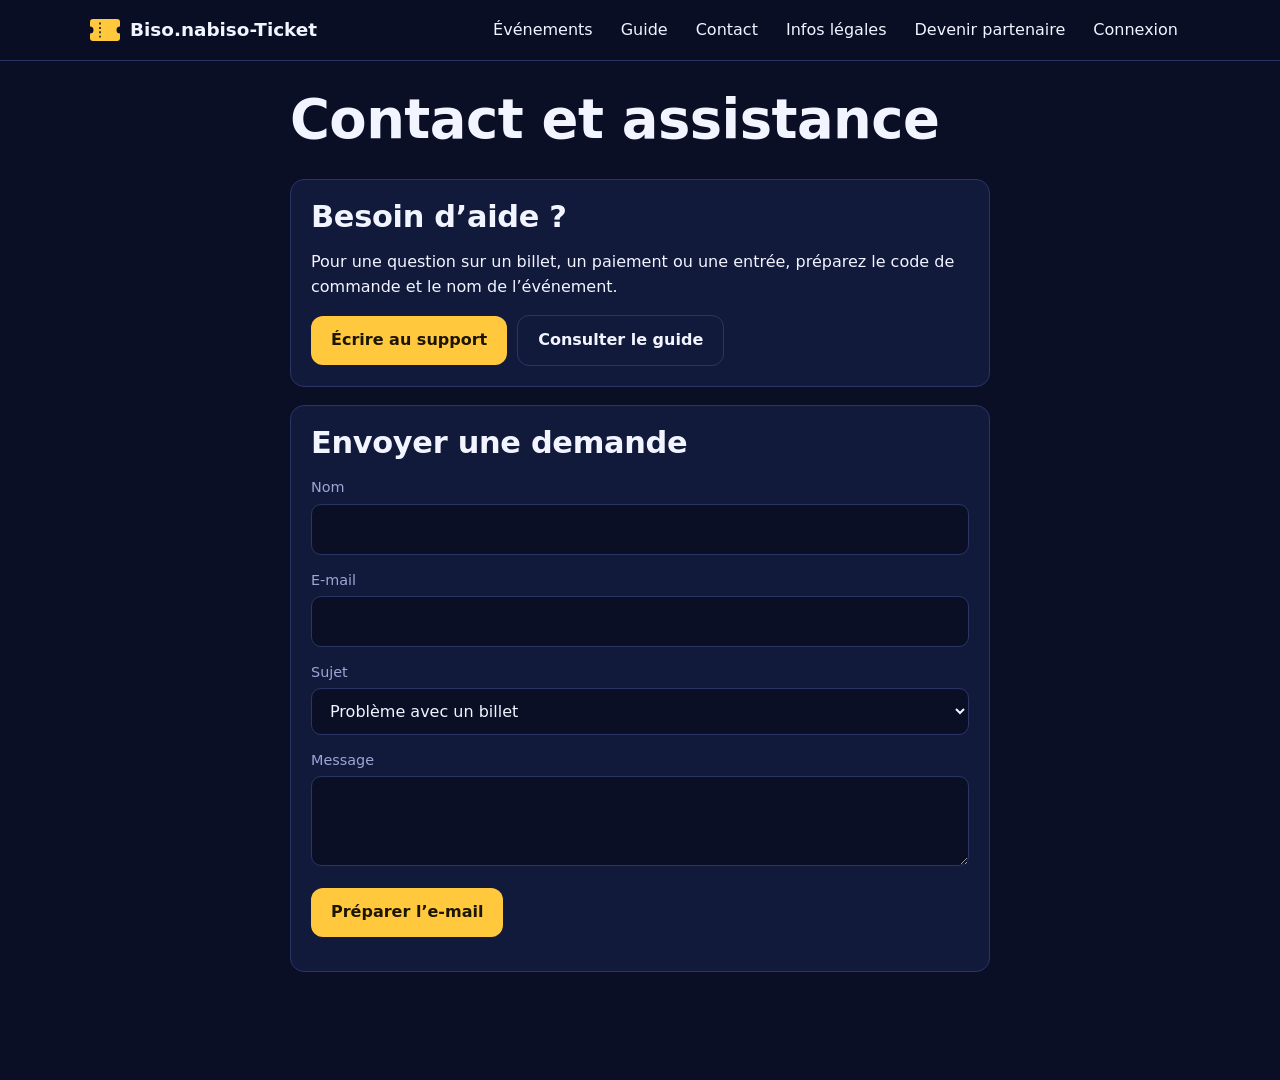
<file: pages/contact.html>
<!doctype html>
<html lang="fr">
<head><meta charset="utf-8"><meta name="viewport" content="width=device-width,initial-scale=1"><title>Contact et assistance · Biso.nabiso-Ticket</title><link rel="stylesheet" href="../styles/style.css"></head>
<body><div id="nav"></div><main id="main"><div class="wrap page" style="max-width:700px">
  <h1>Contact et assistance</h1>
  <div class="panel"><h2>Besoin d’aide ?</h2><p>Pour une question sur un billet, un paiement ou une entrée, préparez le code de commande et le nom de l’événement.</p>
    <div class="inline"><a class="btn" href="mailto:support@bisonabiso-ticket.com">Écrire au support</a><a class="btn btn-ghost" href="aide.html">Consulter le guide</a></div>
  </div>
  <form class="panel" id="contact-form"><h2>Envoyer une demande</h2>
    <label class="field"><span>Nom</span><input name="name" required></label>
    <label class="field"><span>E-mail</span><input name="email" type="email" required></label>
    <label class="field"><span>Sujet</span><select name="subject"><option>Problème avec un billet</option><option>Paiement</option><option>Accès à un événement</option><option>Autre</option></select></label>
    <label class="field"><span>Message</span><textarea name="message" required minlength="10"></textarea></label>
    <button class="btn" type="submit">Préparer l’e-mail</button>
    <p id="contact-note" class="muted small"></p>
  </form>
</div></main><script src="../scripts/config.js"></script><script src="../scripts/app.js"></script><script>
  App.renderNav("", null);
  document.querySelector("#contact-form").onsubmit = (e) => { e.preventDefault(); const f = new FormData(e.target); const body = `Nom : ${f.get("name")}\nE-mail : ${f.get("email")}\n\n${f.get("message")}`; location.href = `mailto:support@bisonabiso-ticket.com?subject=${encodeURIComponent(f.get("subject"))}&body=${encodeURIComponent(body)}`; document.querySelector("#contact-note").textContent = "Votre application e-mail va s’ouvrir pour envoyer la demande."; };
</script></body></html>
</file>
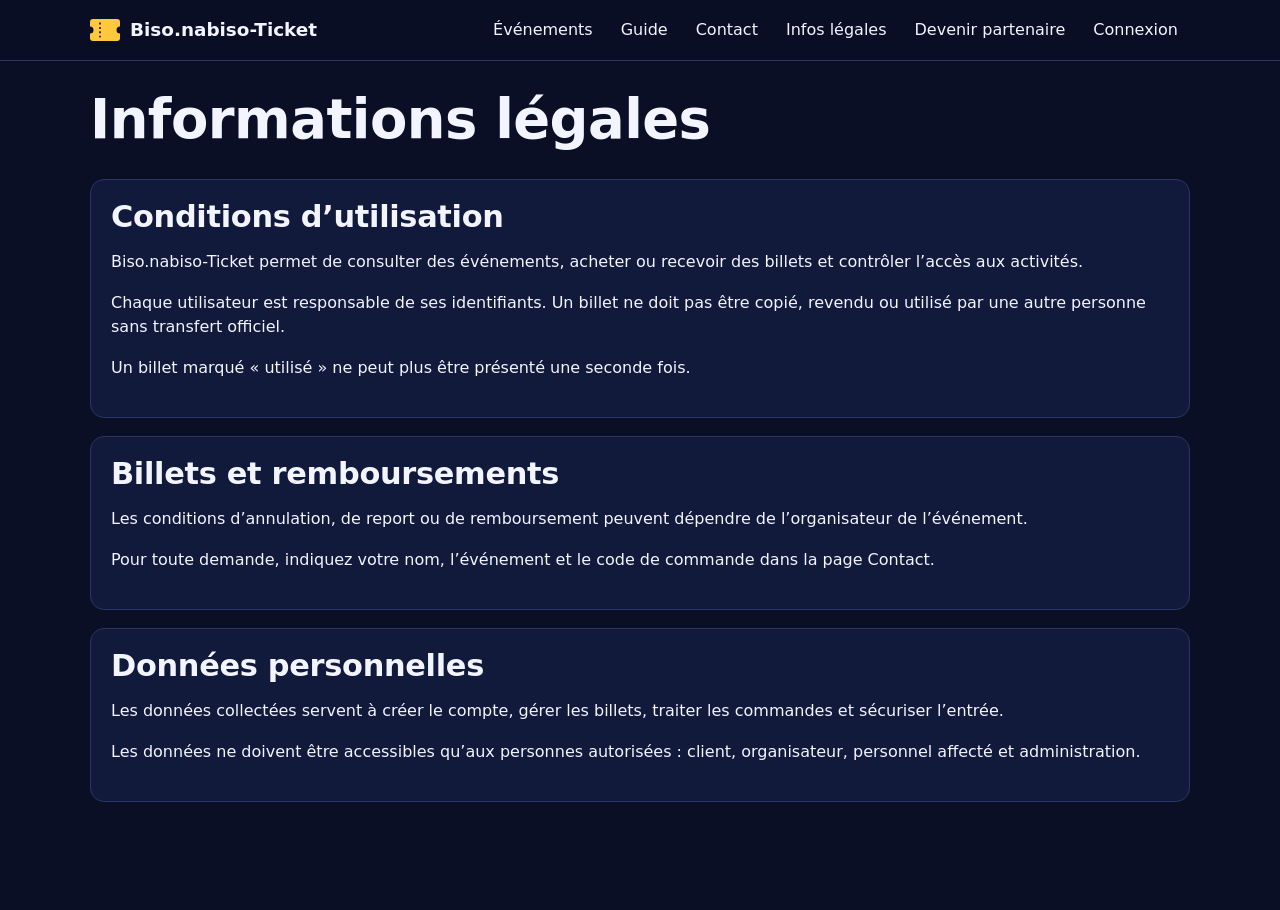
<file: pages/legal.html>
<!doctype html>
<html lang="fr">
<head><meta charset="utf-8"><meta name="viewport" content="width=device-width,initial-scale=1"><title>Informations légales · Biso.nabiso-Ticket</title><link rel="stylesheet" href="../styles/style.css"></head>
<body><div id="nav"></div><main id="main"><div class="wrap page">
  <h1>Informations légales</h1>
  <section class="panel"><h2>Conditions d’utilisation</h2>
    <p>Biso.nabiso-Ticket permet de consulter des événements, acheter ou recevoir des billets et contrôler l’accès aux activités.</p>
    <p>Chaque utilisateur est responsable de ses identifiants. Un billet ne doit pas être copié, revendu ou utilisé par une autre personne sans transfert officiel.</p>
    <p>Un billet marqué « utilisé » ne peut plus être présenté une seconde fois.</p>
  </section>
  <section class="panel"><h2>Billets et remboursements</h2>
    <p>Les conditions d’annulation, de report ou de remboursement peuvent dépendre de l’organisateur de l’événement.</p>
    <p>Pour toute demande, indiquez votre nom, l’événement et le code de commande dans la page Contact.</p>
  </section>
  <section class="panel"><h2>Données personnelles</h2>
    <p>Les données collectées servent à créer le compte, gérer les billets, traiter les commandes et sécuriser l’entrée.</p>
    <p>Les données ne doivent être accessibles qu’aux personnes autorisées : client, organisateur, personnel affecté et administration.</p>
  </section>
</div></main><script src="../scripts/config.js"></script><script src="../scripts/app.js"></script><script>App.renderNav("", App._me);</script></body>
</html>
</file>
<file: styles/style.css>
/* Biso.nabiso-Ticket : design « talon de billet » */
:root {
  --ink: #0a0f26;
  --panel: #121a3b;
  --panel-2: #1a2450;
  --line: #2a3566;
  --text: #f2f4ff;
  --muted: #9aa6d6;
  --gold: #ffc83d;
  --gold-ink: #1c1500;
  --ok: #34d399;
  --bad: #ff5a5f;
  --warn: #ff9f43;
  --radius: 14px;
  --font-display: "Bricolage Grotesque", "Trebuchet MS", system-ui, sans-serif;
  --font-body: "Figtree", system-ui, -apple-system, "Segoe UI", sans-serif;
}

* { box-sizing: border-box; }
html { -webkit-text-size-adjust: 100%; }
body {
  margin: 0;
  background: var(--ink);
  color: var(--text);
  font-family: var(--font-body);
  font-size: 16px;
  line-height: 1.55;
  min-height: 100vh;
}
h1, h2, h3 { font-family: var(--font-display); line-height: 1.15; margin: 0 0 .5em; letter-spacing: -.01em; }
h1 { font-size: clamp(2rem, 6vw, 3.4rem); font-weight: 800; }
h2 { font-size: clamp(1.4rem, 3.5vw, 1.9rem); font-weight: 700; }
h3 { font-size: 1.1rem; font-weight: 700; }
p { margin: 0 0 1em; }
a { color: var(--gold); }
img { max-width: 100%; display: block; }
.muted { color: var(--muted); }
.small { font-size: .88rem; }
.hidden { display: none !important; }
.center { text-align: center; }

:focus-visible { outline: 3px solid var(--gold); outline-offset: 2px; }
@media (prefers-reduced-motion: reduce) { * { transition: none !important; animation: none !important; } }

.wrap { width: min(1100px, 100% - 32px); margin-inline: auto; }
.page { padding: 28px 0 90px; }

/* ---------- En-tête ---------- */
#nav { position: sticky; top: 0; z-index: 30; }
.topbar { position: relative; background: rgba(10, 15, 38, .94); backdrop-filter: blur(8px); border-bottom: 1px solid var(--line); }
.topbar .wrap { display: flex; align-items: center; justify-content: space-between; gap: 12px; min-height: 60px; }
.logo { display: flex; align-items: center; gap: 10px; font-family: var(--font-display); font-weight: 800; font-size: 1.15rem; color: var(--text); text-decoration: none; }
.logo svg { flex: none; }
.menu-btn { display: none; background: none; border: 1px solid var(--line); color: var(--text); border-radius: 10px; padding: 8px 12px; font: inherit; cursor: pointer; }
.nav { display: flex; align-items: center; gap: 4px; flex-wrap: wrap; }
.nav a, .nav button { color: var(--text); text-decoration: none; padding: 8px 12px; border-radius: 10px; font: inherit; background: none; border: 0; cursor: pointer; }
.nav a:hover, .nav button:hover { background: var(--panel-2); }
.nav a.active { background: var(--panel-2); color: var(--gold); }
@media (max-width: 760px) {
  .menu-btn { display: block; }
  .nav { display: none; position: absolute; top: 60px; left: 0; right: 0; background: var(--ink); border-bottom: 1px solid var(--line); flex-direction: column; align-items: stretch; padding: 8px 16px 16px; }
  .nav.open { display: flex; }
}

/* ---------- Boutons et champs ---------- */
.btn { display: inline-flex; align-items: center; justify-content: center; gap: 8px; background: var(--gold); color: var(--gold-ink); border: 0; border-radius: 12px; padding: 12px 20px; font: inherit; font-weight: 700; cursor: pointer; text-decoration: none; transition: transform .15s; }
.btn:hover { transform: translateY(-1px); }
.btn:disabled { opacity: .5; cursor: not-allowed; transform: none; }
.btn-ghost { background: transparent; color: var(--text); border: 1px solid var(--line); }
.btn-danger { background: var(--bad); color: #fff; }
.btn-ok { background: var(--ok); color: #04261a; }
.btn-sm { padding: 7px 12px; font-size: .88rem; border-radius: 10px; }
.btn-block { width: 100%; }

.field { display: block; margin-bottom: 14px; }
.field > span { display: block; font-size: .9rem; color: var(--muted); margin-bottom: 5px; }
input, select, textarea { width: 100%; background: var(--ink); color: var(--text); border: 1px solid var(--line); border-radius: 10px; padding: 12px 14px; font: inherit; }
input::placeholder, textarea::placeholder { color: #5f6b9c; }
textarea { min-height: 90px; resize: vertical; }
.row { display: grid; gap: 12px; grid-template-columns: repeat(auto-fit, minmax(160px, 1fr)); }
.inline { display: flex; gap: 10px; flex-wrap: wrap; align-items: center; }

.panel { background: var(--panel); border: 1px solid var(--line); border-radius: var(--radius); padding: 20px; margin-bottom: 18px; }
.panel h2, .panel h3 { margin-top: 0; }
details.panel > summary { cursor: pointer; font-weight: 700; font-family: var(--font-display); font-size: 1.05rem; }
details.panel[open] > summary { margin-bottom: 14px; }

.chip { display: inline-block; padding: 3px 10px; border-radius: 999px; font-size: .8rem; font-weight: 600; background: var(--panel-2); color: var(--muted); border: 1px solid var(--line); }
.chip.ok { background: rgba(52, 211, 153, .15); color: var(--ok); border-color: rgba(52, 211, 153, .4); }
.chip.bad { background: rgba(255, 90, 95, .15); color: var(--bad); border-color: rgba(255, 90, 95, .4); }
.chip.warn { background: rgba(255, 159, 67, .15); color: var(--warn); border-color: rgba(255, 159, 67, .4); }
.chip.gold { background: rgba(255, 200, 61, .15); color: var(--gold); border-color: rgba(255, 200, 61, .4); }

.alert { padding: 12px 16px; border-radius: 12px; margin-bottom: 16px; border: 1px solid var(--line); background: var(--panel-2); }
.alert.bad { border-color: var(--bad); }
.alert.warn { border-color: var(--warn); }
.alert.ok { border-color: var(--ok); }

.empty { padding: 36px 16px; text-align: center; color: var(--muted); border: 2px dashed var(--line); border-radius: var(--radius); }

/* ---------- Accueil ---------- */
.hero { padding: 52px 0 28px; }
.hero p { max-width: 54ch; color: var(--muted); font-size: 1.1rem; }
.filters { display: grid; grid-template-columns: 2fr 1fr 1fr; gap: 10px; margin: 26px 0 8px; }
@media (max-width: 700px) { .filters { grid-template-columns: 1fr; } }
.grid { display: grid; gap: 22px; grid-template-columns: repeat(auto-fill, minmax(290px, 1fr)); margin-top: 22px; }

/* ---------- Le talon de billet (signature visuelle) ---------- */
.stub {
  --r: 12px;
  --foot: 66px;
  position: relative;
  display: flex;
  flex-direction: column;
  background: var(--panel);
  border-radius: 18px;
  color: var(--text);
  text-decoration: none;
  transition: transform .2s;
  -webkit-mask:
    radial-gradient(circle var(--r) at 0 calc(100% - var(--foot)), #0000 96%, #000) left / 51% 100% no-repeat,
    radial-gradient(circle var(--r) at 100% calc(100% - var(--foot)), #0000 96%, #000) right / 51% 100% no-repeat;
  mask:
    radial-gradient(circle var(--r) at 0 calc(100% - var(--foot)), #0000 96%, #000) left / 51% 100% no-repeat,
    radial-gradient(circle var(--r) at 100% calc(100% - var(--foot)), #0000 96%, #000) right / 51% 100% no-repeat;
}
a.stub:hover { transform: translateY(-4px); }
.stub-poster { height: 150px; background: linear-gradient(135deg, #243069, #5b2a86 55%, #c2410c); background-size: cover; background-position: center; border-radius: 18px 18px 0 0; position: relative; }
.stub-date { position: absolute; left: 14px; bottom: -22px; background: var(--gold); color: var(--gold-ink); border-radius: 12px; padding: 6px 12px; font-family: var(--font-display); font-weight: 800; line-height: 1.05; text-align: center; min-width: 58px; }
.stub-date b { display: block; font-size: 1.5rem; }
.stub-date span { font-size: .8rem; font-weight: 700; }
.stub-body { padding: 34px 18px 18px; flex: 1; }
.stub-body h3 { margin-bottom: 6px; }
.stub-foot { height: var(--foot); border-top: 2px dashed var(--line); display: flex; align-items: center; justify-content: space-between; gap: 10px; padding: 0 18px; }
.price { font-family: var(--font-display); font-weight: 800; font-size: 1.15rem; }

/* ---------- Page événement ---------- */
.event-head { display: grid; gap: 22px; grid-template-columns: 1fr; margin-bottom: 26px; }
.event-poster { height: 240px; border-radius: 18px; background: linear-gradient(135deg, #243069, #5b2a86 55%, #c2410c); background-size: cover; background-position: center; }
.lot { display: flex; align-items: center; justify-content: space-between; gap: 12px; padding: 14px 0; border-top: 1px solid var(--line); flex-wrap: wrap; }
.lot:first-of-type { border-top: 0; }
.qty { display: inline-flex; align-items: center; gap: 4px; }
.qty button { width: 38px; height: 38px; border-radius: 10px; border: 1px solid var(--line); background: var(--panel-2); color: var(--text); font-size: 1.2rem; cursor: pointer; }
.qty button:disabled { opacity: .4; cursor: not-allowed; }
.qty output { min-width: 34px; text-align: center; font-weight: 700; }
.cart-bar { position: sticky; bottom: 0; background: var(--panel); border-top: 1px solid var(--line); padding: 14px 16px; margin-top: 20px; border-radius: 14px 14px 0 0; display: flex; align-items: center; justify-content: space-between; gap: 12px; flex-wrap: wrap; }

/* ---------- Paiement ---------- */
.networks { display: grid; grid-template-columns: repeat(3, 1fr); gap: 10px; margin-bottom: 18px; }
.net { border: 2px solid var(--line); border-radius: 14px; background: var(--panel-2); color: var(--text); padding: 16px 8px; font: inherit; font-weight: 700; cursor: pointer; text-align: center; }
.net[aria-pressed="true"] { border-color: var(--gold); background: rgba(255, 200, 61, .1); }
.net.soon { opacity: .5; cursor: not-allowed; }
.countdown { font-family: var(--font-display); font-weight: 800; font-size: 1.6rem; }
.pulse { width: 14px; height: 14px; border-radius: 50%; background: var(--gold); display: inline-block; animation: pulse 1.2s infinite; }
@keyframes pulse { 0% { box-shadow: 0 0 0 0 rgba(255, 200, 61, .6); } 100% { box-shadow: 0 0 0 16px rgba(255, 200, 61, 0); } }

/* ---------- Billets du client ---------- */
.ticket { --foot: 272px; margin-bottom: 26px; max-width: 420px; }
.ticket .stub-body { padding: 22px 20px 16px; }
.ticket .stub-foot { height: var(--foot); flex-direction: column; justify-content: center; gap: 8px; padding: 14px; }
.ticket-photo { display: block; width: 72px; height: 72px; object-fit: cover; border-radius: 12px; margin-top: 12px; }
.qr { background: #fff; padding: 10px; border-radius: 12px; width: 176px; height: 176px; display: grid; place-items: center; }
.qr canvas, .qr img { max-width: 100%; }
.ticket.off .qr { opacity: .25; }

/* ---------- Scanner ---------- */
#reader { width: 100%; max-width: 420px; margin: 0 auto 16px; border-radius: 14px; overflow: hidden; background: #000; }
.scan-result { border-radius: 18px; padding: 22px; text-align: center; margin: 14px 0; border: 3px solid var(--line); }
.scan-result .big { font-family: var(--font-display); font-weight: 800; font-size: 2rem; margin-bottom: 4px; }
.scan-result .who { font-family: var(--font-display); font-weight: 800; font-size: 1.6rem; margin: 10px 0 2px; }
.scan-result.ok { border-color: var(--ok); background: rgba(52, 211, 153, .1); }
.scan-result.bad { border-color: var(--bad); background: rgba(255, 90, 95, .1); }
.scan-result.warn { border-color: var(--warn); background: rgba(255, 159, 67, .1); }
.scan-photo { margin: 12px auto; }
.scan-ticket-photo { width: min(220px, 100%); max-height: 240px; object-fit: cover; border-radius: 14px; border: 2px solid var(--line); }
.counter { font-family: var(--font-display); font-weight: 800; font-size: 1.4rem; }

/* ---------- Tableaux et onglets ---------- */
.table-wrap { overflow-x: auto; }
table { width: 100%; border-collapse: collapse; min-width: 520px; }
th, td { text-align: left; padding: 10px 12px; border-bottom: 1px solid var(--line); vertical-align: top; }
th { color: var(--muted); font-weight: 600; font-size: .88rem; }
.tabs { display: flex; gap: 6px; overflow-x: auto; padding-bottom: 8px; margin-bottom: 18px; border-bottom: 1px solid var(--line); }
.tabs button { flex: none; background: none; border: 0; color: var(--muted); padding: 10px 14px; border-radius: 10px; font: inherit; font-weight: 600; cursor: pointer; }
.tabs button[aria-selected="true"] { background: var(--panel-2); color: var(--gold); }
.kpis { display: grid; gap: 14px; grid-template-columns: repeat(auto-fit, minmax(150px, 1fr)); margin-bottom: 20px; }
.kpi { background: var(--panel); border: 1px solid var(--line); border-radius: var(--radius); padding: 16px; }
.kpi b { display: block; font-family: var(--font-display); font-size: 1.8rem; line-height: 1.1; }
.kpi span { color: var(--muted); font-size: .88rem; }
.bar { height: 10px; border-radius: 999px; background: var(--ink); overflow: hidden; }
.bar > i { display: block; height: 100%; background: var(--gold); }

/* ---------- Notifications ---------- */
#toasts { position: fixed; left: 50%; transform: translateX(-50%); bottom: 90px; z-index: 80; display: grid; gap: 8px; width: min(440px, 100% - 24px); }
.toast { background: var(--panel-2); border: 1px solid var(--line); border-left: 5px solid var(--gold); border-radius: 12px; padding: 12px 16px; box-shadow: 0 8px 30px rgba(0, 0, 0, .4); }
.toast.error { border-left-color: var(--bad); }
.toast.ok { border-left-color: var(--ok); }

/* ---------- Assistant (bot) ---------- */
.bot-fab { position: fixed; right: 16px; bottom: 16px; z-index: 60; width: 58px; height: 58px; border-radius: 50%; border: 0; background: var(--gold); color: var(--gold-ink); cursor: pointer; display: grid; place-items: center; box-shadow: 0 8px 24px rgba(0, 0, 0, .45); }
.bot-fab .dot { position: absolute; top: 4px; right: 4px; width: 14px; height: 14px; border-radius: 50%; background: var(--bad); border: 2px solid var(--ink); }
.bot-panel { position: fixed; right: 16px; bottom: 86px; z-index: 60; width: min(380px, 100% - 32px); max-height: min(70vh, 560px); background: var(--panel); border: 1px solid var(--line); border-radius: 18px; display: none; flex-direction: column; overflow: hidden; box-shadow: 0 12px 40px rgba(0, 0, 0, .5); }
.bot-panel.open { display: flex; }
.bot-head { padding: 14px 16px; border-bottom: 1px solid var(--line); display: flex; justify-content: space-between; align-items: center; font-family: var(--font-display); font-weight: 700; }
.bot-head button { background: none; border: 0; color: var(--muted); font-size: 1.3rem; cursor: pointer; }
.bot-log { padding: 14px; overflow-y: auto; display: grid; gap: 10px; flex: 1; }
.msg { padding: 10px 14px; border-radius: 14px; max-width: 88%; white-space: pre-line; }
.msg.bot { background: var(--panel-2); border-bottom-left-radius: 4px; }
.msg.me { background: var(--gold); color: var(--gold-ink); margin-left: auto; border-bottom-right-radius: 4px; }
.msg.error { border: 1px solid var(--bad); }
.msg.ok { border: 1px solid var(--ok); }
.bot-chips { display: flex; gap: 6px; flex-wrap: wrap; padding: 0 14px 10px; }
.bot-chips button { background: var(--panel-2); color: var(--text); border: 1px solid var(--line); border-radius: 999px; padding: 6px 12px; font: inherit; font-size: .85rem; cursor: pointer; }
.bot-form { display: flex; gap: 8px; padding: 10px; border-top: 1px solid var(--line); }
.bot-form input { flex: 1; }

@media (min-width: 860px) { .event-head { grid-template-columns: 1.1fr 1fr; align-items: start; } .event-poster { height: 340px; } }
</file>
